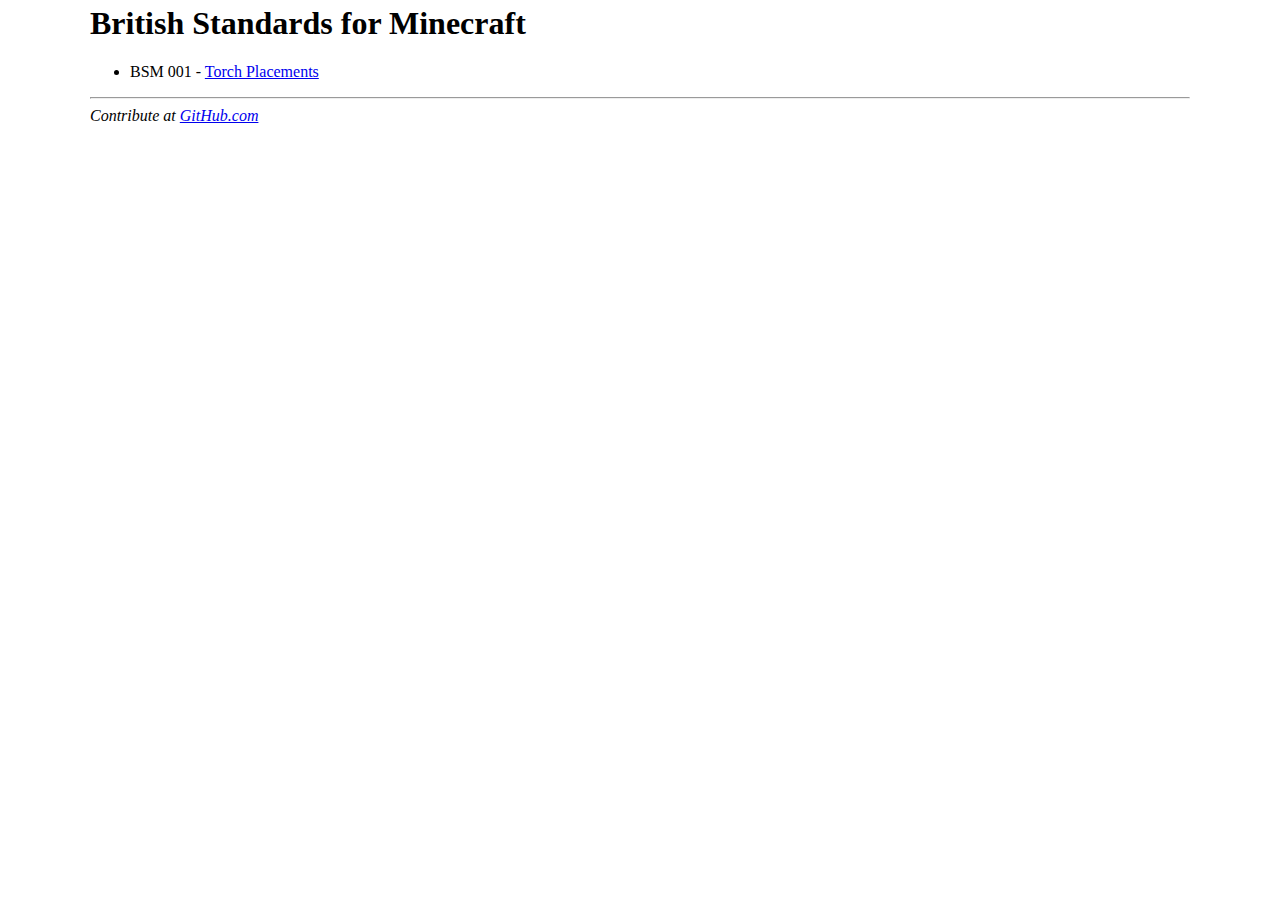
<file: index.html>
<html>
  <head>
    <title>British Standards for Minecraft</title>
    <link rel="stylesheet" href="/style.css">
  </head>
  <body>
    <h1>British Standards for Minecraft</h1>

    <ul>
      <li><a href="/standard/001/">Torch Placements</a></li>
    </ul>

    <hr />
    <i>Contribute at <a href="https://github.com/7coil/bsm">GitHub.com</a></i>
  </body>
</html>
</file>
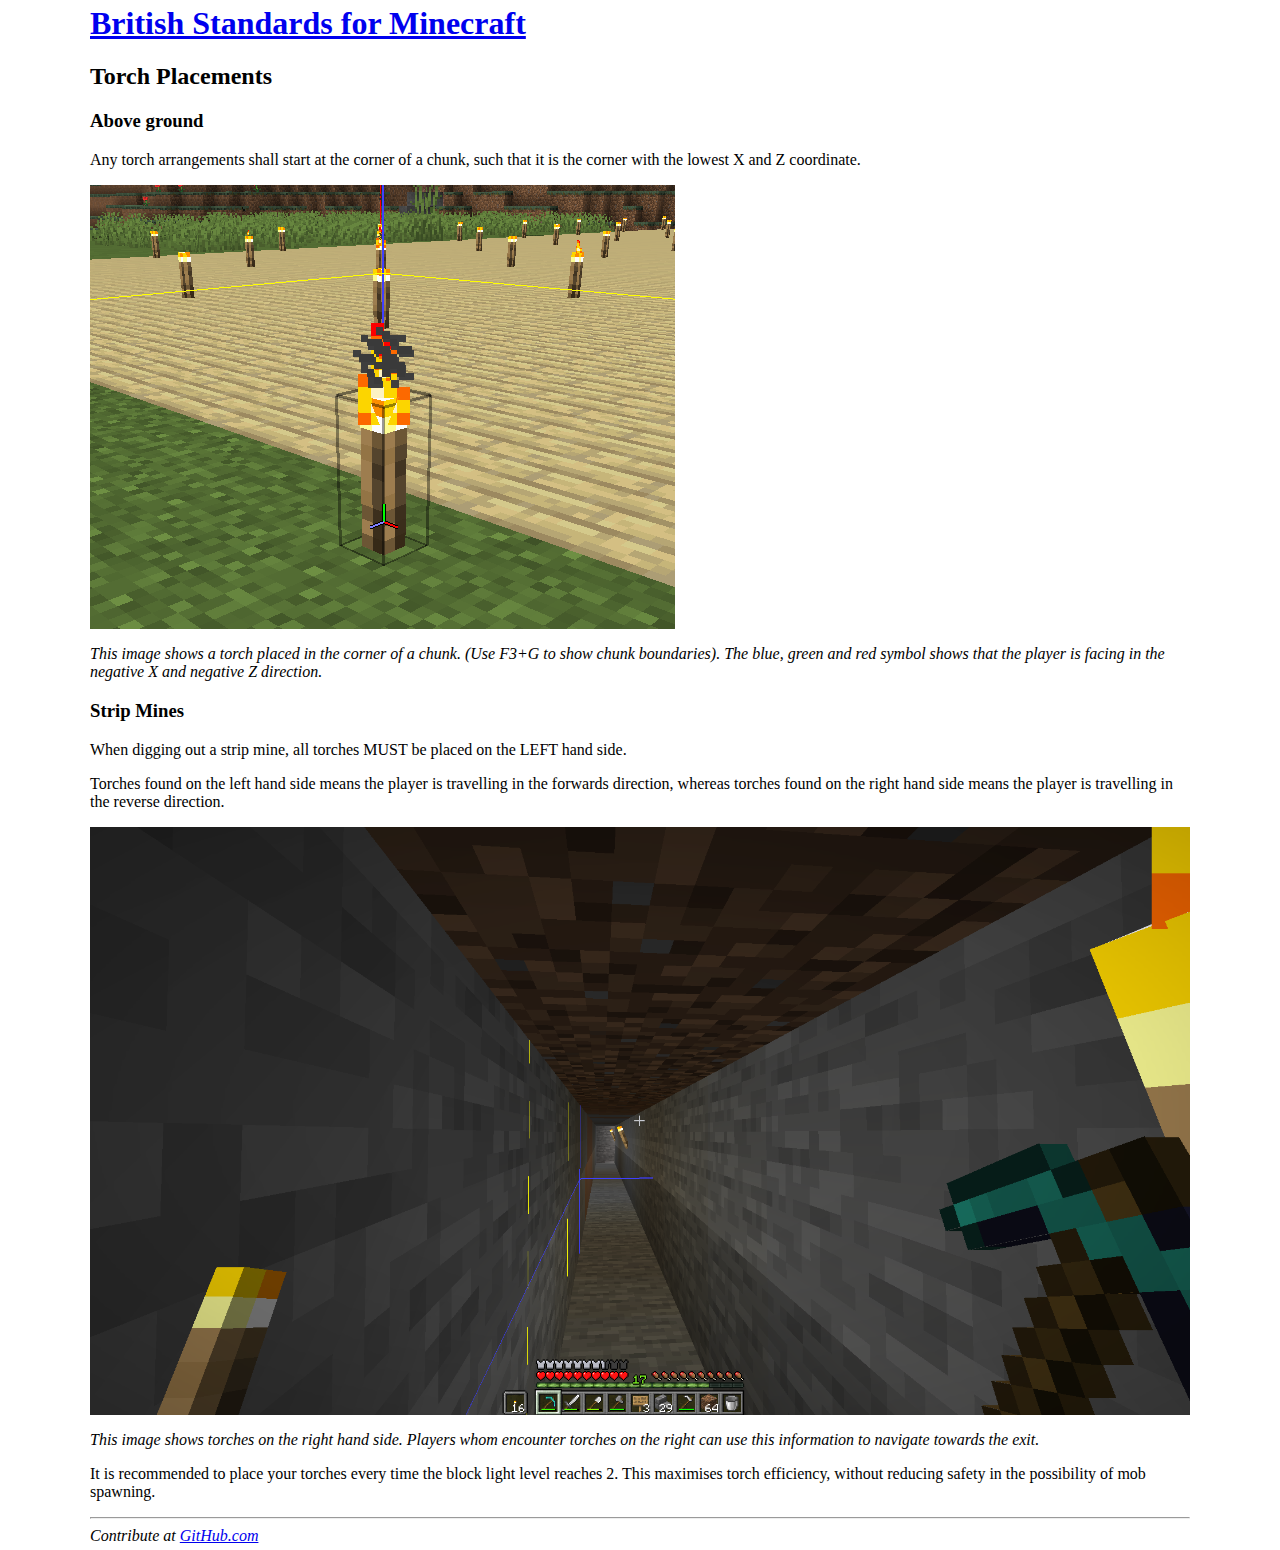
<file: standard/001/index.html>
<html>
  <head>
    <title>BSM 001 - Torch Placements - British Standards for Minecraft</title>
    <link rel="stylesheet" href="/style.css">
  </head>
  <body>
    <h1><a href="/">British Standards for Minecraft</a></h1>
    <h2>Torch Placements</h2>

    <h3>Above ground</h3>
    <p>
      Any torch arrangements shall start at the corner of a chunk,
      such that it is the corner with the lowest X and Z coordinate.
    </p>
    <img src="corner.png" />
    <p><i>
      This image shows a torch placed in the corner of a chunk.
      (Use F3+G to show chunk boundaries). The blue, green and red symbol
      shows that the player is facing in the negative X and negative Z
      direction.
    </i></p>

    <h3>Strip Mines</h3>
    <p>
      When digging out a strip mine, all torches MUST be placed on the
      LEFT hand side.
    </p>
    <p>
      Torches found on the left hand side means the
      player is travelling in the forwards direction, whereas torches
      found on the right hand side means the player is travelling
      in the reverse direction.
    </p>
    <img src="reverse.png" />
    <p><i>
      This image shows torches on the right hand side.
      Players whom encounter torches on the right can use this
      information to navigate towards the exit.
    </i></p>
    <p>
      It is recommended to place your torches every time the block light
      level reaches 2. This maximises torch efficiency, without reducing
      safety in the possibility of mob spawning.
    </p>

    <hr />
    <i>Contribute at <a href="https://github.com/7coil/bsm">GitHub.com</a></i>
  </body>
</html>
</file>
<file: style.css>
body {
  max-width: 1100px;
  margin: auto;
  padding: 5px;
}

li {
  counter-increment: items;
}
li:before {
  content: "BSM 00" counter(items) " - ";
}
li:nth-child(n+10):before {
  content: "BSM 0" counter(items) " - ";
}
li:nth-child(n+100):before {
  content: "BSM" counter(items) " - ";
}

img {
  max-width: 100%;
}
</file>
